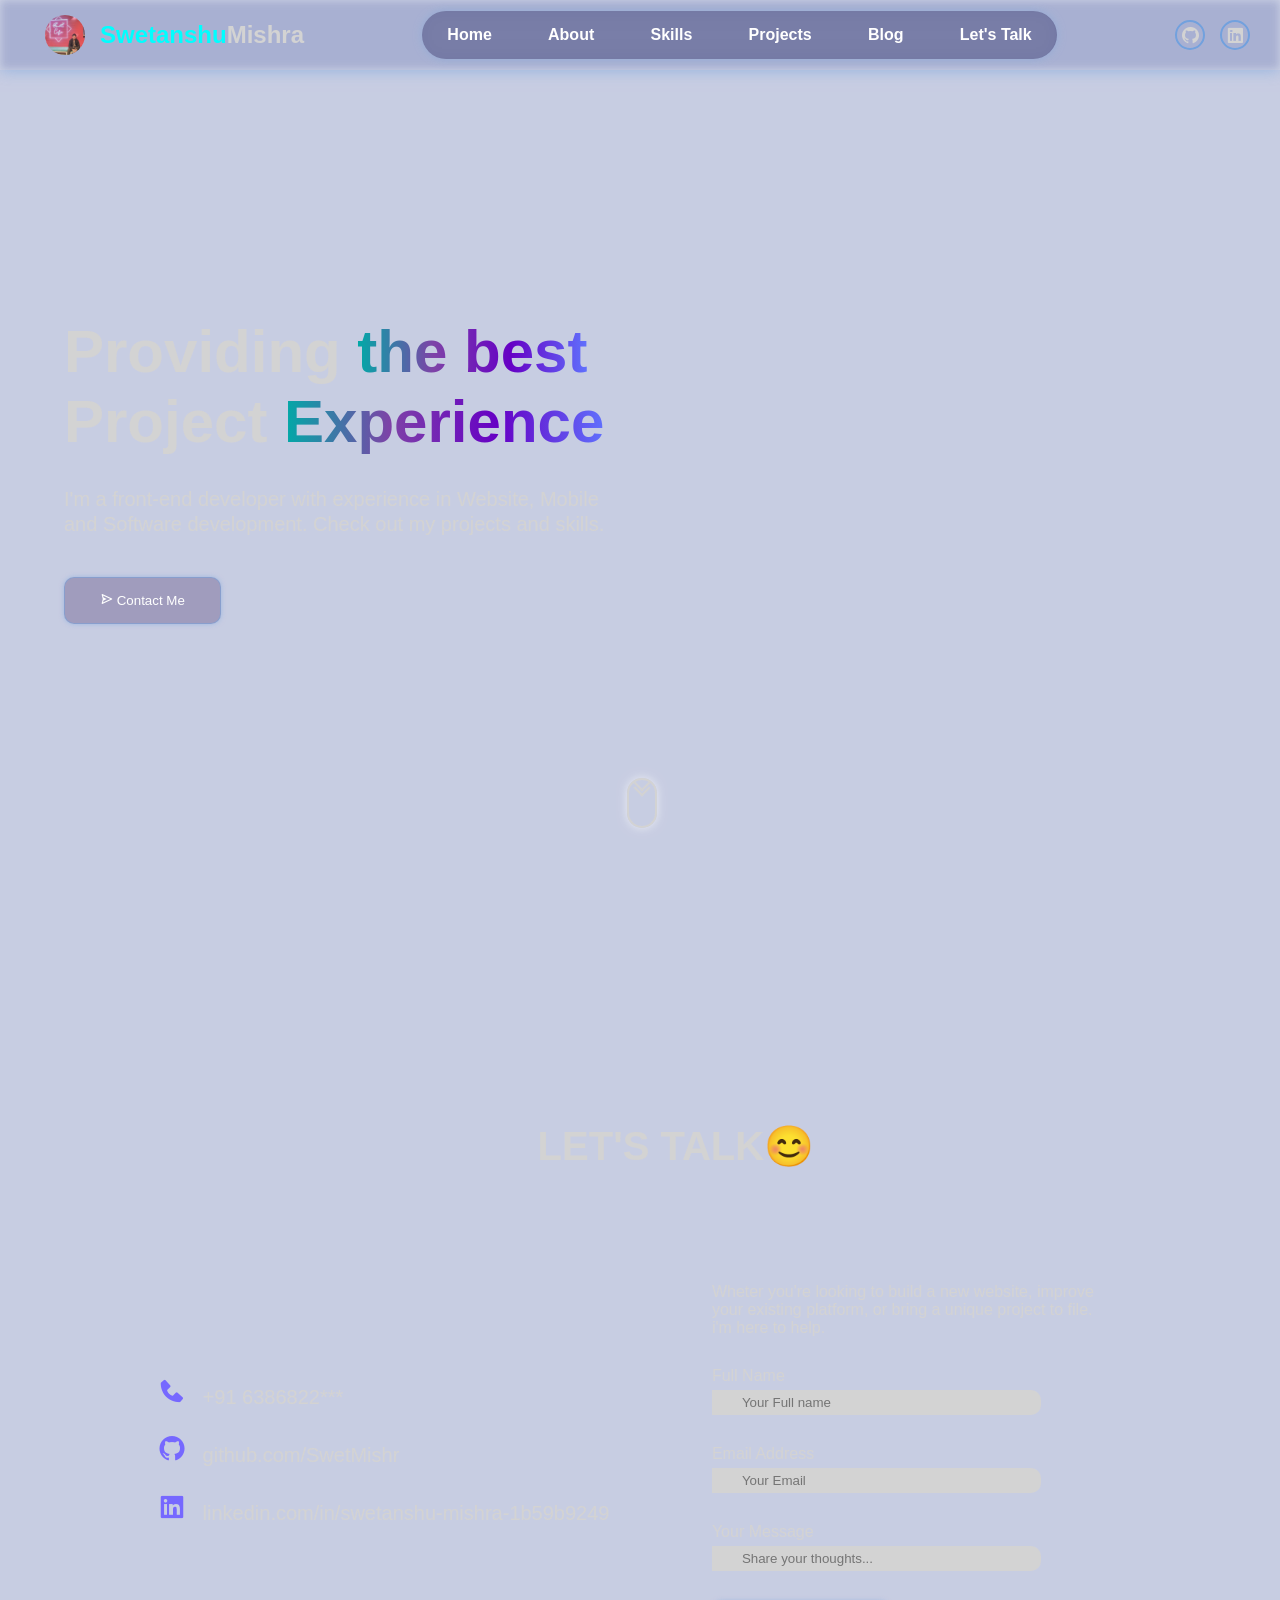
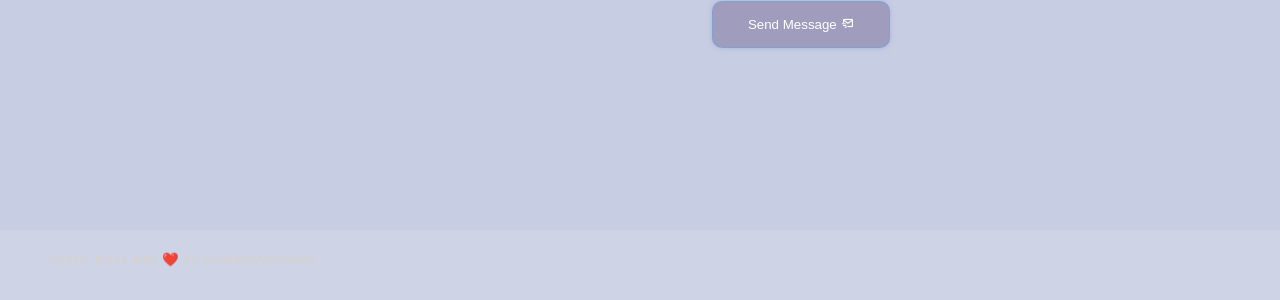
<file: index.html>
<!DOCTYPE html>
<html lang="en">

<head>
    <meta charset="UTF-8">
    <meta name="viewport" content="width=device-width, initial-scale=1.0">
    <title>SwetPortfolio</title>
    <link rel="stylesheet" href="style.css">
    <link href='https://unpkg.com/boxicons@2.1.4/css/boxicons.min.css' rel='stylesheet'>
    <link rel="stylesheet" href="https://unpkg.com/aos@next/dist/aos.css" />
</head>

<body>
    <div class="container">
        <video class="back-vid" autoplay loop muted plays-inline playsinline webkit-playsinline preload="auto"
            src="videos/galaxy.mp4">
            <source src="video.mp4" type="video/mp4">
        </video>




        <header data-aos="fade-down" data-aos-duration="2000">
            <div class="left">
                <img src="images/HERO.png" alt="logo">
                <h2><span style="color: #00FFFF;">Swetanshu</span>Mishra</h2>
            </div>

            <ul>
                <li><a href="index.html">Home</a></li>
                <li><a href="hello-there.html">About</a></li>
                <li><a href="skills.html">Skills</a></li>
                <li><a href="projects.html">Projects</a></li>
                <li><a href="blog.html">Blog</a></li>
                <li><a href="lets-talk.html">Let's Talk</a></li>
            </ul>

            <div class="box-icons">
                <a href="https://github.com/SwetMishr" target="_blank" rel="noopener noreferrer">
                    <p><i class='bx bxl-github'></i></p>
                </a>
                <a href="https://www.linkedin.com/in/swetanshu-mishra-1b59b9249" target="_blank"
                    rel="noopener noreferrer">
                    <p><i class='bx bxl-linkedin-square'></i></p>
                </a>
            </div>

            <div class="menu-icon">
                <i class='bx bx-menu'></i>
            </div>
        </header>
        <div class="sidebar">
            <div class="close-icon">
                <i class='bx bx-x'></i>
            </div>

            <ul>
                <li><a href="index.html">Home</a></li>
                <li><a href="hello-there.html">About</a></li>
                <li><a href="skills.html">Skills</a></li>
                <li><a href="projects.html">Projects</a></li>
                <li><a href="blog.html">Blog</a></li>
                <li><a href="lets-talk.html">Let's Talk</a></li>
            </ul>

            <div class="sidebar">
                <a href="https://github.com/SwetMishr" target="_blank" rel="noopener noreferrer"><i
                        class='bx bxl-github'></i></a>
                <a href="https://www.linkedin.com/in/swetanshu-mishra-1b59b9249" target="_blank"
                    rel="noopener noreferrer"><i class='bx bxl-linkedin-square'></i></a>
            </div>
        </div>

        <div class="blackhole-box" data-aos="fade-down" data-aos-duration="2000">
            <video autoplay loop muted plays-inline src="videos/blackhole.mp4"></video>
        </div>

        <section id="home" class="hero ">
            <div class="hero-info autoBlur" data-aos="fade-right" data-aos-duration="1000">
                <!-- <div class="hero-info-title" >
                    <i class='bx bxl-sketch'></i>
                 Front-end Developer Portfolio
                </div> -->

                <h1 data-aos="fade-right" data-aos-duration="3000">Providing <span class="gradient">the best</span>
                    Project <span class="gradient">Experience</span></h1>

                <p>I'm a front-end developer with experience in Website, Mobile and Software development. Check out my
                    projects and skills.</p>

                <a href='lets-talk.html'><button><i class='bx bx-send'></i> Contact Me</button></a>
            </div>

            <div class="skills-video-box ">
                <video class="skills-video autoBlur" autoplay loop muted plays-inline
                    src="videos/hero-video.mp4"></video>
            </div>

            <div class="scroll-down"></div>
        </section>

        <section id="lets-talk" class="contact-section ">
            <h1 class="section-title autoDisplay">LET'S TALK😊</h1>

            <div class="social-box autoBlur">
                <a href="#"><i class='bx bxs-phone'></i> +91 6386822***</a>
                <a href="https://github.com/SwetMishr" target="_blank" rel="noopener noreferrer"><i
                        class='bx bxl-github'></i> github.com/SwetMishr</a>
                <a href="https://www.linkedin.com/in/swetanshu-mishra-1b59b9249" target="_blank"
                    rel="noopener noreferrer"><i class='bx bxl-linkedin-square'></i>
                    linkedin.com/in/swetanshu-mishra-1b59b9249</a>
            </div>

            <div class="contact-box autoBlur">
                <p>Wheter you're looking to build a new website, improve your existing platform, or bring a unique
                    project to file. i'm here to help.</p>

                <p>Full Name</p>
                <input placeholder="Your Full name" type="full name">

                <p>Email Address</p>
                <input placeholder="Your Email" type="Contact">

                <p>Your Message</p>
                <input class="input-message" type="contact" placeholder="Share your thoughts...">

                <button>Send Message <i class='bx bx-mail-send'></i></button>
            </div>

        </section>

        <section class="footer">
            <h5>©️2026, Made with ❤️ by SwetanshuMishra</h5>

        </section>


    </div>
    <script src="app.js"></script>
    <script src="https://unpkg.com/aos@next/dist/aos.js"></script>
    <script>
        AOS.init();
    </script>
</body>

</html>
</file>
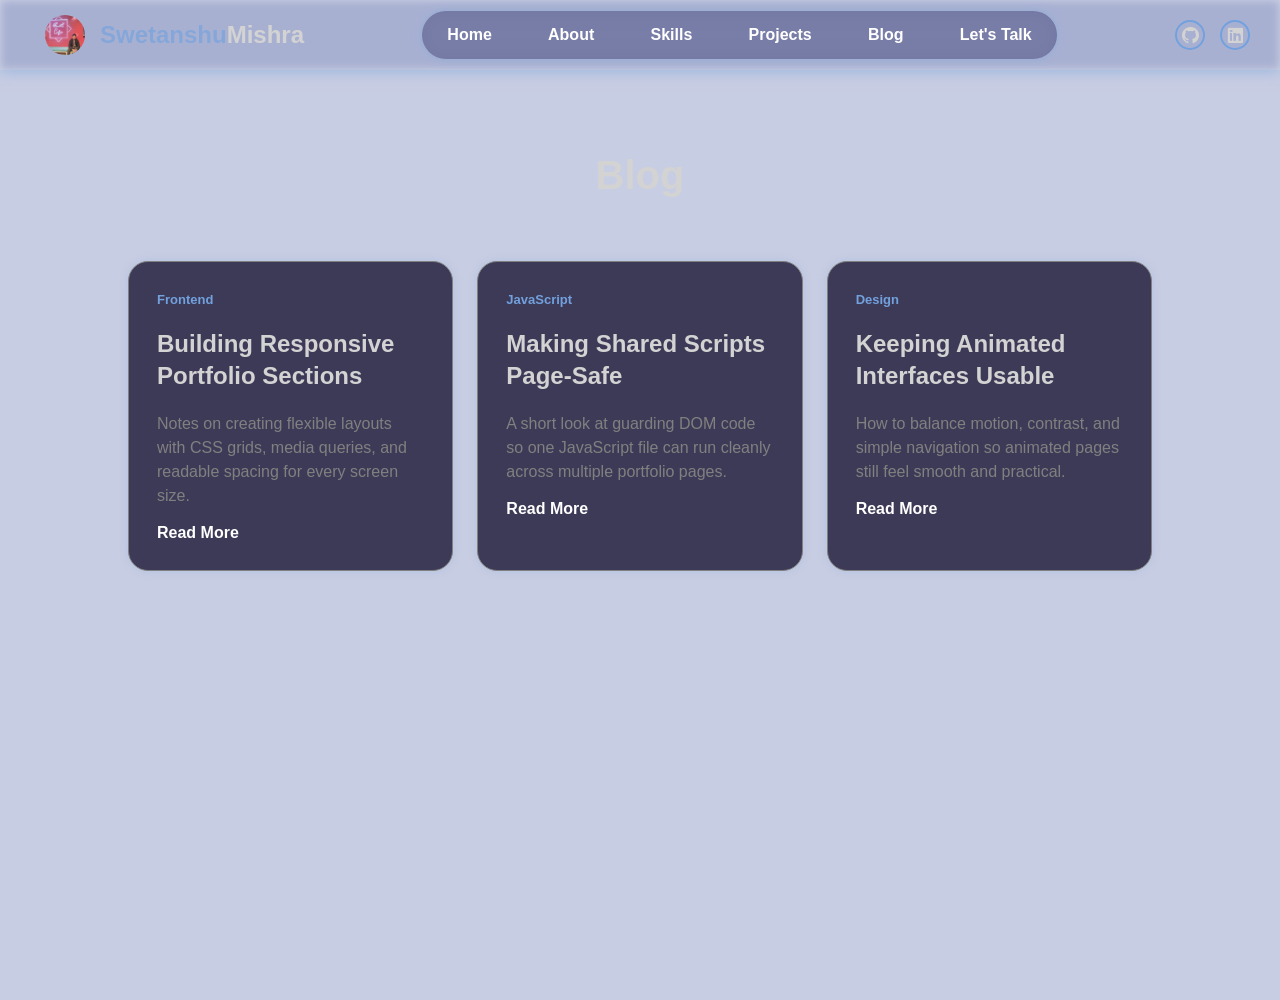
<file: blog.html>
<!DOCTYPE html>
<html lang="en">
<head>
    <meta charset="UTF-8">
    <meta name="viewport" content="width=device-width, initial-scale=1.0">
    <title>Blog | SwetPortfolio</title>
    <link rel="stylesheet" href="style.css">
    <link href='https://unpkg.com/boxicons@2.1.4/css/boxicons.min.css' rel='stylesheet'>
    <link rel="stylesheet" href="https://unpkg.com/aos@next/dist/aos.css" />
</head>
<body>
    <div class="container page-container">
        <video class="back-vid" autoplay loop muted plays-inline src="videos/galaxy.mp4"></video>

        <header data-aos="fade-down" data-aos-duration="2000">
            <div class="left">
                <img src="HERO.png" alt="logo">
                <h2><span style="color: #72a1dea2;">Swetanshu</span>Mishra</h2>
            </div>
            
            <ul>
                <li><a href="index.html">Home</a></li>
                <li><a href="hello-there.html">About</a></li>
                <li><a href="skills.html">Skills</a></li>
                <li><a href="projects.html">Projects</a></li>
                <li><a href="blog.html">Blog</a></li>
                <li><a href="lets-talk.html">Let's Talk</a></li>
            </ul>

            <div class="box-icons">
                <a href="https://github.com/SwetMishr" target="_blank" rel="noopener noreferrer"><p><i class='bx bxl-github'></i></p></a>
                <a href="https://www.linkedin.com/in/swetanshu-mishra-1b59b9249" target="_blank" rel="noopener noreferrer"><p><i class='bx bxl-linkedin-square'></i></p></a>
            </div>

            <div class="menu-icon">
                <i class='bx bx-menu'></i>
            </div>            
        </header>

        <div class="sidebar">
            <div class="close-icon">
                <i class='bx bx-x'></i>
            </div>
            
            <ul>
                <li><a href="index.html">Home</a></li>
                <li><a href="hello-there.html">About</a></li>
                <li><a href="skills.html">Skills</a></li>
                <li><a href="projects.html">Projects</a></li>
                <li><a href="blog.html">Blog</a></li>
                <li><a href="lets-talk.html">Let's Talk</a></li>
            </ul>

            <div class="social-sidebar">
                <a href="https://github.com/SwetMishr" target="_blank" rel="noopener noreferrer"><i class='bx bxl-github'></i></a>
                <a href="https://www.linkedin.com/in/swetanshu-mishra-1b59b9249" target="_blank" rel="noopener noreferrer"><i class='bx bxl-linkedin-square'></i></a>
            </div>
        </div>

        <section class="blog-section page-section">
            <h1 class="section-title autoDisplay">Blog</h1>

            <div class="blog-grid autoDisplay">
                <article class="blog-card">
                    <span>Frontend</span>
                    <h2>Building Responsive Portfolio Sections</h2>
                    <p>Notes on creating flexible layouts with CSS grids, media queries, and readable spacing for every screen size.</p>
                    <a href="#">Read More</a>
                </article>

                <article class="blog-card">
                    <span>JavaScript</span>
                    <h2>Making Shared Scripts Page-Safe</h2>
                    <p>A short look at guarding DOM code so one JavaScript file can run cleanly across multiple portfolio pages.</p>
                    <a href="#">Read More</a>
                </article>

                <article class="blog-card">
                    <span>Design</span>
                    <h2>Keeping Animated Interfaces Usable</h2>
                    <p>How to balance motion, contrast, and simple navigation so animated pages still feel smooth and practical.</p>
                    <a href="#">Read More</a>
                </article>
            </div>
        </section>
    </div>

    <script src="app.js"></script>
    <script src="https://unpkg.com/aos@next/dist/aos.js"></script>
    <script>
      AOS.init();
    </script>
</body>
</html>
</file>
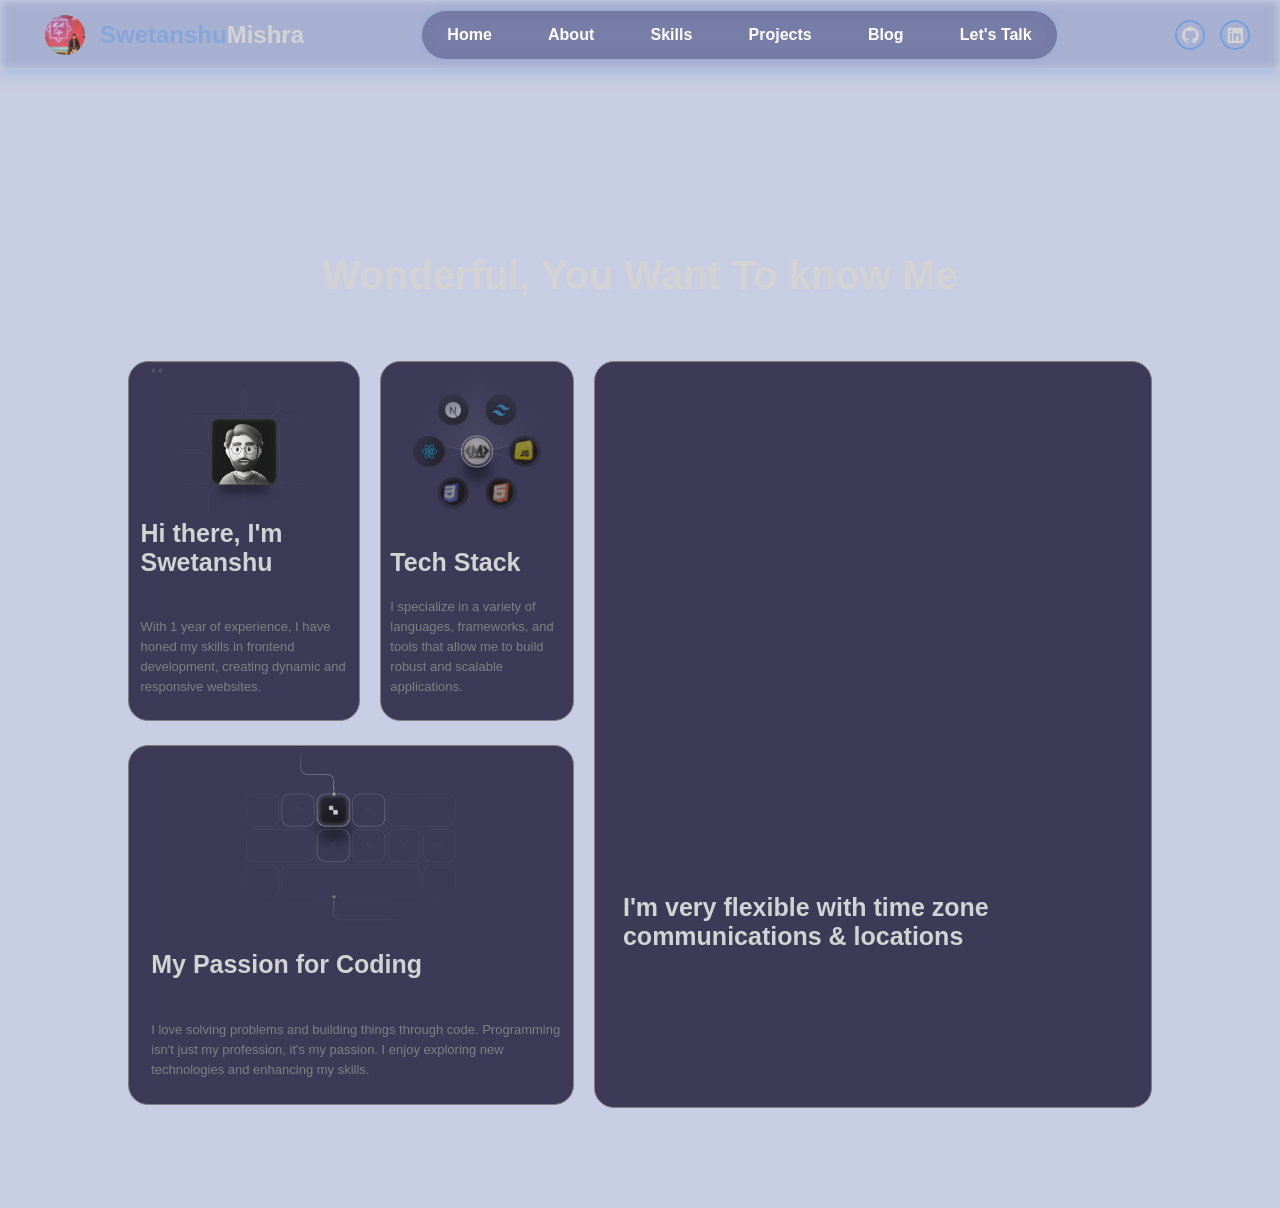
<file: hello-there.html>
<!DOCTYPE html>
<html lang="en">
<head>
    <meta charset="UTF-8">
    <meta name="viewport" content="width=device-width, initial-scale=1.0">
    <title>About | SwetPortfolio</title>
    <link rel="stylesheet" href="style.css">
    <link href='https://unpkg.com/boxicons@2.1.4/css/boxicons.min.css' rel='stylesheet'>
    <link rel="stylesheet" href="https://unpkg.com/aos@next/dist/aos.css" />
</head>
<body>
    <div class="container page-container">
        <video class="back-vid" autoplay loop muted plays-inline src="videos/galaxy.mp4"></video>

        <header data-aos="fade-down" data-aos-duration="2000">
            <div class="left">
                <img src="HERO.png" alt="logo">
                <h2><span style="color: #72a1dea2;">Swetanshu</span>Mishra</h2>
            </div>
            
            <ul>
                <li><a href="index.html">Home</a></li>
                <li><a href="hello-there.html">About</a></li>
                <li><a href="skills.html">Skills</a></li>
                <li><a href="projects.html">Projects</a></li>
                <li><a href="blog.html">Blog</a></li>
                <li><a href="lets-talk.html">Let's Talk</a></li>
            </ul>

            <div class="box-icons">
                <a href="https://github.com/SwetMishr" target="_blank" rel="noopener noreferrer"><p><i class='bx bxl-github'></i></p></a>
                <a href="https://www.linkedin.com/in/swetanshu-mishra-1b59b9249" target="_blank" rel="noopener noreferrer"><p><i class='bx bxl-linkedin-square'></i></p></a>
            </div>

            <div class="menu-icon">
                <i class='bx bx-menu'></i>
            </div>            
        </header>

        <div class="sidebar">
            <div class="close-icon">
                <i class='bx bx-x'></i>
            </div>
            
            <ul>
                <li><a href="index.html">Home</a></li>
                <li><a href="hello-there.html">About</a></li>
                <li><a href="skills.html">Skills</a></li>
                <li><a href="projects.html">Projects</a></li>
                <li><a href="blog.html">Blog</a></li>
                <li><a href="lets-talk.html">Let's Talk</a></li>
            </ul>

            <div class="social-sidebar">
                <a href="https://github.com/SwetMishr" target="_blank" rel="noopener noreferrer"><i class='bx bxl-github'></i></a>
                <a href="https://www.linkedin.com/in/swetanshu-mishra-1b59b9249" target="_blank" rel="noopener noreferrer"><i class='bx bxl-linkedin-square'></i></a>
            </div>
        </div>

        <section id="hello-there" class="info-section page-section">
            <h1 class="section-title autoDisplay">Wonderful, You Want To know Me</h1>
            <div class="info-cards">
                <div class="card">
                    <h1>Hi there, I'm Swetanshu</h1>
                    <p>With 1 year of experience, I have honed my skills in frontend development, creating dynamic and responsive websites.</p>
                    <img src="images/grid1.png" alt="">
                </div>

                <div class="card">
                    <h1>Tech Stack</h1>
                    <p>I specialize in a variety of languages, frameworks, and tools that allow me to build robust and scalable applications.</p>
                    <img src="images/grid2.png" alt="">
                </div>

                <div class="card">
                    <h1>I'm very flexible with time zone communications & locations</h1>
                    
                    <video src="videos/glob.mp4" autoplay loop muted plays-inline></video>
                  <!--  <a href='lets-talk.html'><button><i class='bx bx-send'></i> Contact Me</button></a> -->
                </div>

                <div class="card">
                    <h1>My Passion for Coding</h1>
                    <p>I love solving problems and building things through code. Programming isn't just my profession, it's my passion. I enjoy exploring new technologies and enhancing my skills.</p>
                    <img src="images/grid4.png" alt="">
                </div>
            </div>
        </section>
    </div>
    <script src="app.js"></script>
    <script src="https://unpkg.com/aos@next/dist/aos.js"></script>
    <script>
      AOS.init();
    </script>
</body>
</html>
</file>
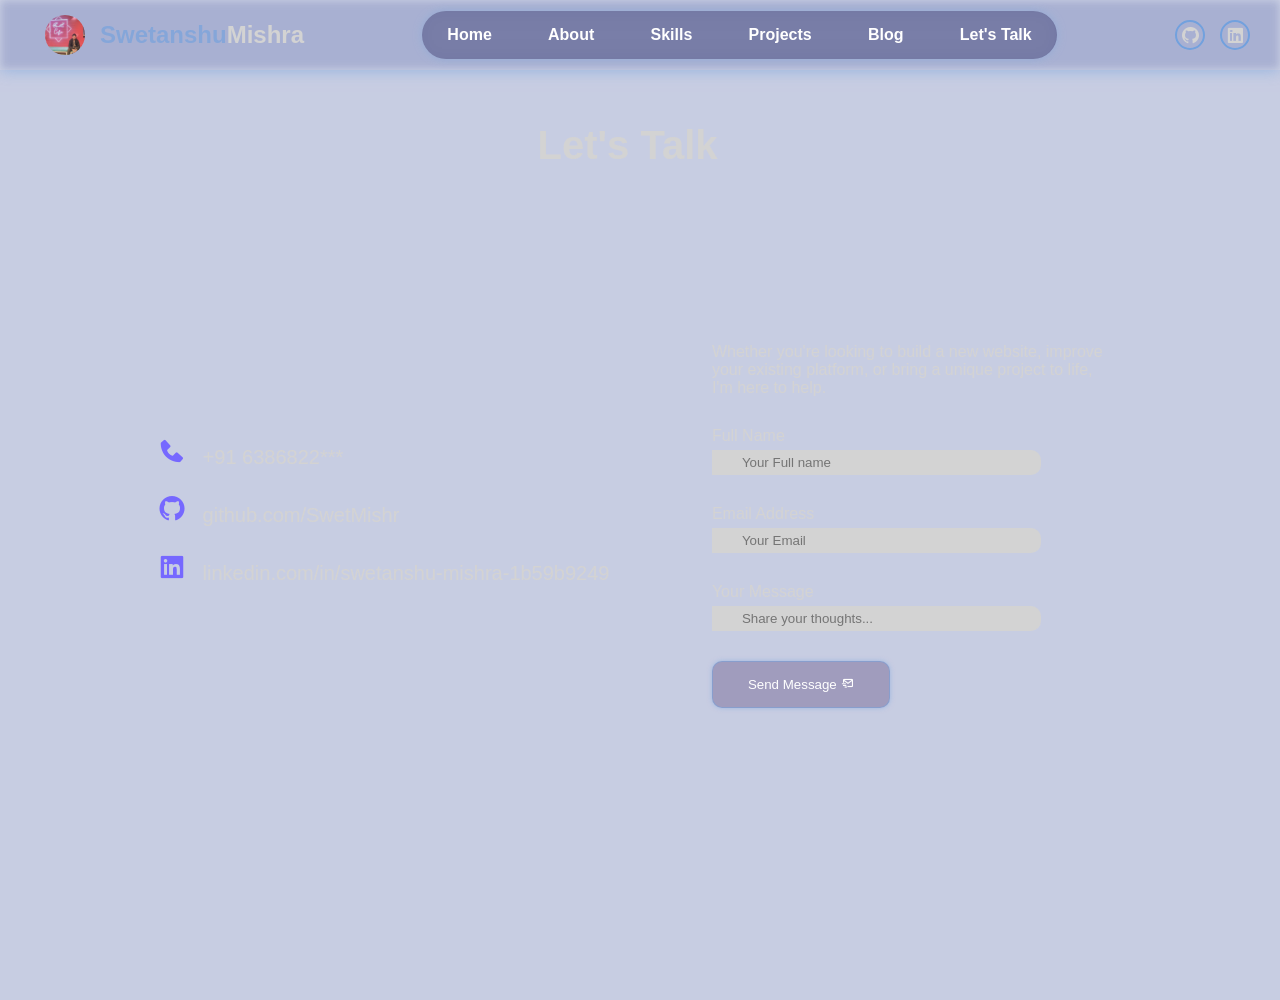
<file: lets-talk.html>
<!DOCTYPE html>
<html lang="en">
<head>
    <meta charset="UTF-8">
    <meta name="viewport" content="width=device-width, initial-scale=1.0">
    <title>Let's Talk | SwetPortfolio</title>
    <link rel="stylesheet" href="style.css">
    <link href='https://unpkg.com/boxicons@2.1.4/css/boxicons.min.css' rel='stylesheet'>
    <link rel="stylesheet" href="https://unpkg.com/aos@next/dist/aos.css" />
</head>
<body>
    <div class="container page-container">
        <video class="back-vid" autoplay loop muted plays-inline src="videos/galaxy.mp4"></video>

        <header data-aos="fade-down" data-aos-duration="2000">
            <div class="left">
                <img src="HERO.png" alt="logo">
                <h2><span style="color: #72a1dea2;">Swetanshu</span>Mishra</h2>
            </div>
            
            <ul>
                <li><a href="index.html">Home</a></li>
                <li><a href="hello-there.html">About</a></li>
                <li><a href="skills.html">Skills</a></li>
                <li><a href="projects.html">Projects</a></li>
                <li><a href="blog.html">Blog</a></li>
                <li><a href="lets-talk.html">Let's Talk</a></li>
            </ul>

            <div class="box-icons">
                <a href="https://github.com/SwetMishr" target="_blank" rel="noopener noreferrer"><p><i class='bx bxl-github'></i></p></a>
                <a href="https://www.linkedin.com/in/swetanshu-mishra-1b59b9249" target="_blank" rel="noopener noreferrer"><p><i class='bx bxl-linkedin-square'></i></p></a>
            </div>

            <div class="menu-icon">
                <i class='bx bx-menu'></i>
            </div>            
        </header>

        <div class="sidebar">
            <div class="close-icon">
                <i class='bx bx-x'></i>
            </div>
            
            <ul>
                <li><a href="index.html">Home</a></li>
                <li><a href="hello-there.html">About</a></li>
                <li><a href="skills.html">Skills</a></li>
                <li><a href="projects.html">Projects</a></li>
                <li><a href="blog.html">Blog</a></li>
                <li><a href="lets-talk.html">Let's Talk</a></li>
            </ul>

            <div class="social-sidebar">
                <a href="https://github.com/SwetMishr" target="_blank" rel="noopener noreferrer"><i class='bx bxl-github'></i></a>
                <a href="https://www.linkedin.com/in/swetanshu-mishra-1b59b9249" target="_blank" rel="noopener noreferrer"><i class='bx bxl-linkedin-square'></i></a>
            </div>
        </div>

        <section id="lets-talk" class="contact-section contact-page-section">
            <h1 class="section-title autoDisplay">Let's Talk</h1>

            <div class="social-box autoBlur">
                <a href="#"><i class='bx bxs-phone'></i> +91 6386822***</a>
                <a href="https://github.com/SwetMishr" target="_blank" rel="noopener noreferrer"><i class='bx bxl-github'></i> github.com/SwetMishr</a>
                <a href="https://www.linkedin.com/in/swetanshu-mishra-1b59b9249" target="_blank" rel="noopener noreferrer"><i class='bx bxl-linkedin-square'></i> linkedin.com/in/swetanshu-mishra-1b59b9249</a> 
            </div>

            <div class="contact-box autoBlur">
                <p>Whether you're looking to build a new website, improve your existing platform, or bring a unique project to life, I'm here to help.</p>
            
                <p>Full Name</p>
                <input placeholder="Your Full name" type="text">

                <p>Email Address</p>
                <input placeholder="Your Email" type="email">

                <p>Your Message</p>
                <input class="input-message" type="text" placeholder="Share your thoughts...">

                <button>Send Message <i class='bx bx-mail-send'></i></button>
            </div>
        </section>
    </div>

    <script src="app.js"></script>
    <script src="https://unpkg.com/aos@next/dist/aos.js"></script>
    <script>
      AOS.init();
    </script>
</body>
</html>
</file>
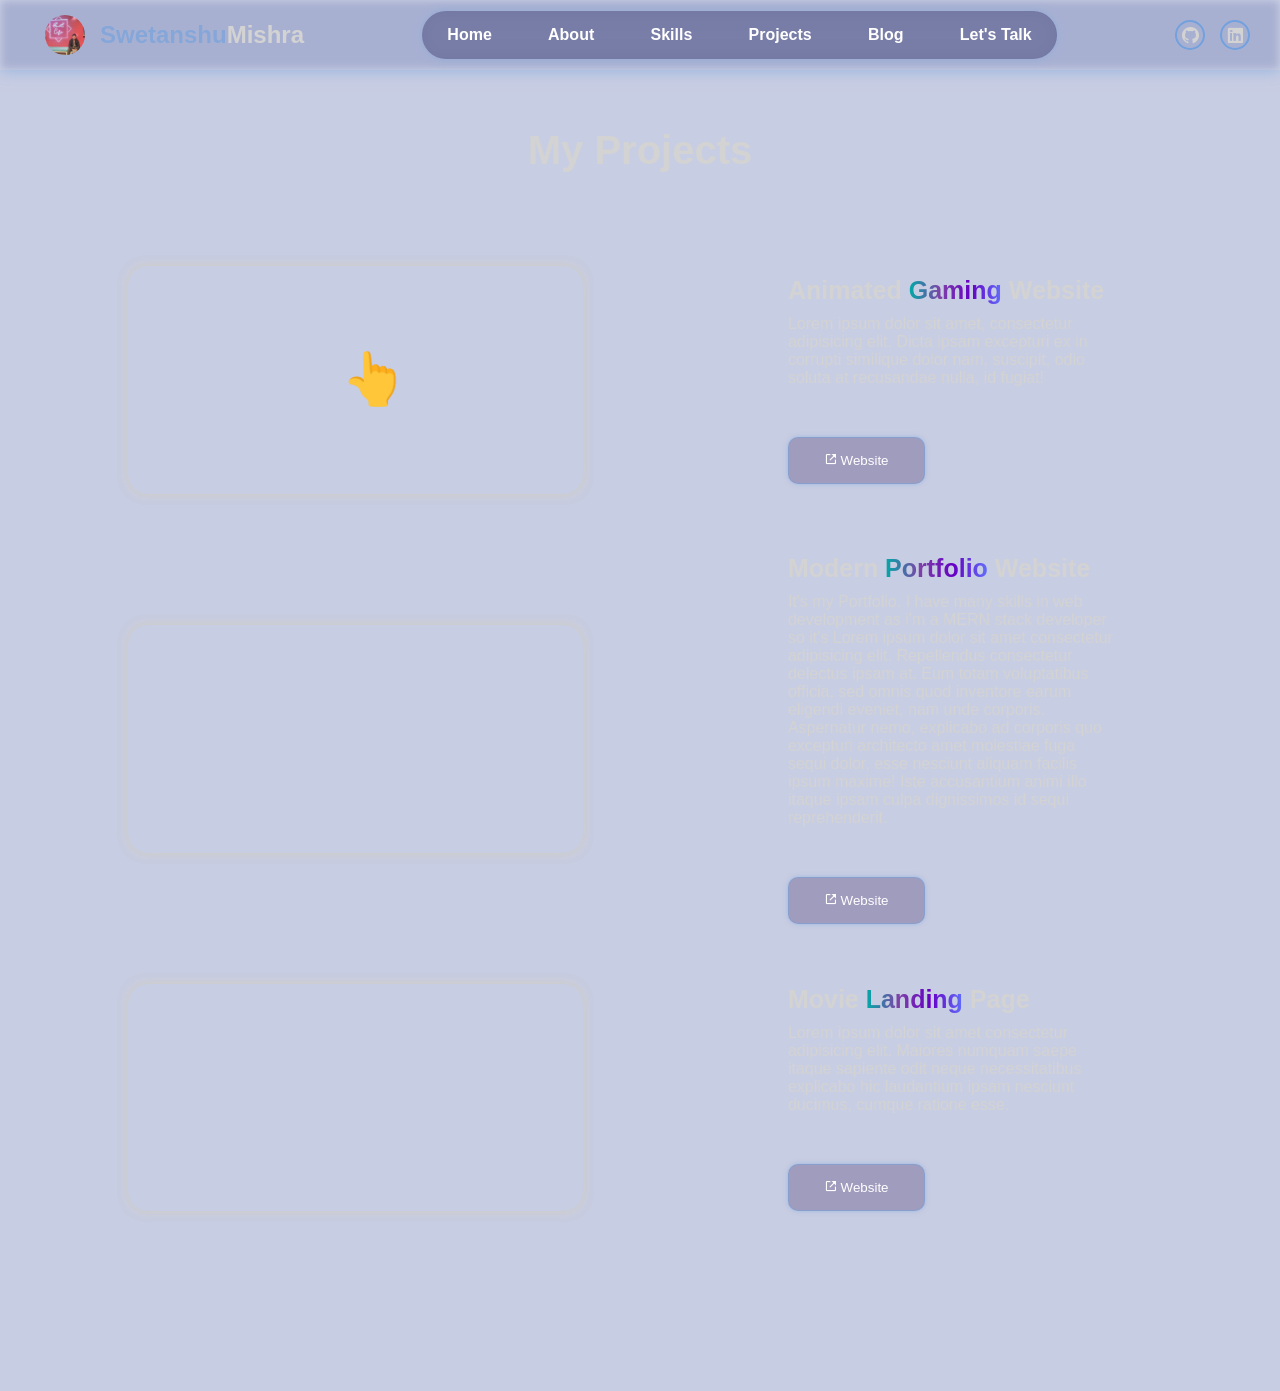
<file: projects.html>
<!DOCTYPE html>
<html lang="en">
<head>
    <meta charset="UTF-8">
    <meta name="viewport" content="width=device-width, initial-scale=1.0">
    <title>Projects | SwetPortfolio</title>
    <link rel="stylesheet" href="style.css">
    <link href='https://unpkg.com/boxicons@2.1.4/css/boxicons.min.css' rel='stylesheet'>
    <link rel="stylesheet" href="https://unpkg.com/aos@next/dist/aos.css" />
</head>
<body>
    <div class="container page-container">
        <video class="back-vid" autoplay loop muted plays-inline src="videos/galaxy.mp4"></video>

        <header data-aos="fade-down" data-aos-duration="2000">
            <div class="left">
                <img src="HERO.png" alt="logo">
                <h2><span style="color: #72a1dea2;">Swetanshu</span>Mishra</h2>
            </div>
            
            <ul>
                <li><a href="index.html">Home</a></li>
                <li><a href="hello-there.html">About</a></li>
                <li><a href="skills.html">Skills</a></li>
                <li><a href="projects.html">Projects</a></li>
                <li><a href="blog.html">Blog</a></li>
                <li><a href="lets-talk.html">Let's Talk</a></li>
            </ul>

            <div class="box-icons">
                <a href="https://github.com/SwetMishr" target="_blank" rel="noopener noreferrer"><p><i class='bx bxl-github'></i></p></a>
                <a href="https://www.linkedin.com/in/swetanshu-mishra-1b59b9249" target="_blank" rel="noopener noreferrer"><p><i class='bx bxl-linkedin-square'></i></p></a>
            </div>

            <div class="menu-icon">
                <i class='bx bx-menu'></i>
            </div>            
        </header>

        <div class="sidebar">
            <div class="close-icon">
                <i class='bx bx-x'></i>
            </div>
            
            <ul>
                <li><a href="index.html">Home</a></li>
                <li><a href="hello-there.html">About</a></li>
                <li><a href="skills.html">Skills</a></li>
                <li><a href="projects.html">Projects</a></li>
                <li><a href="blog.html">Blog</a></li>
                <li><a href="lets-talk.html">Let's Talk</a></li>
            </ul>

            <div class="social-sidebar">
                <a href="https://github.com/SwetMishr" target="_blank" rel="noopener noreferrer"><i class='bx bxl-github'></i></a>
                <a href="https://www.linkedin.com/in/swetanshu-mishra-1b59b9249" target="_blank" rel="noopener noreferrer"><i class='bx bxl-linkedin-square'></i></a>
            </div>
        </div>

        <section id="projects" class="my-project page-section projects-page-section">
            <h1 class="section-title autoDisplay">My Projects</h1>
            <div class="project-card">
                <div class="project-vidbox autoBlur">
                    <video loop id="projectVideo1" src="videos/project1.mp4"></video>
                    <div class="hover-sign"></div>
                </div>
                <div class="project-info fadein-left">
                    <h1>Animated <span class="gradient">Gaming</span> Website</h1>
                    <p>Lorem ipsum dolor sit amet, consectetur adipisicing elit. Dicta ipsam excepturi ex in corrupti similique dolor nam, suscipit, odio soluta at recusandae nulla, id fugiat!</p>
                    <a href="https://taransonkar.github.io/Portfolio/" target="_blank" rel="noopener noreferrer"><button><i class='bx bx-link-external'></i> Website</button></a>
                </div>
            </div>

            <div class="project-card">
                <div class="project-vidbox autoBlur">
                    <video loop id="projectVideo2" src="videos/project2.mp4"></video>
                </div>
                <div class="project-info fadein-left">
                    <h1>Modern <span class="gradient">Portfolio</span> Website</h1>
                    <p>It's my Portfolio. I have many skills in web development as i'm a MERN stack developer so it's Lorem ipsum dolor sit amet consectetur adipisicing elit. Repellendus consectetur delectus ipsam at. Eum totam voluptatibus officia, sed omnis quod inventore earum eligendi eveniet, nam unde corporis. Aspernatur nemo, explicabo ad corporis quo excepturi architecto amet molestiae fuga sequi dolor, esse nesciunt aliquam facilis ipsum maxime! Iste accusantium animi illo itaque ipsam culpa dignissimos id sequi reprehenderit.</p>
                    <a href="https://swetmishr.github.io/Swet_Portfolio" target="_blank" rel="noopener noreferrer"><button><i class='bx bx-link-external'></i> Website</button></a>
                </div>
            </div>

            <div class="project-card">
                <div class="project-vidbox autoBlur">
                    <video loop id="projectVideo3" src="videos/project3.mp4"></video>
                </div>
                
                <div class="project-info fadein-left">
                    <h1>Movie <span class="gradient">Landing</span> Page</h1>
                    <p>Lorem ipsum dolor sit amet consectetur adipisicing elit. Maiores numquam saepe itaque sapiente odit neque necessitatibus explicabo hic laudantium ipsam nesciunt ducimus, cumque ratione esse.</p>
                    <a href="https://taransonkar.github.io/Portfolio/" target="_blank" rel="noopener noreferrer"><button><i class='bx bx-link-external'></i> Website</button></a>
                </div>
            </div>
        </section>
    </div>
    <script src="app.js"></script>
    <script src="https://unpkg.com/aos@next/dist/aos.js"></script>
    <script>
      AOS.init();
    </script>
</body>
</html>
</file>
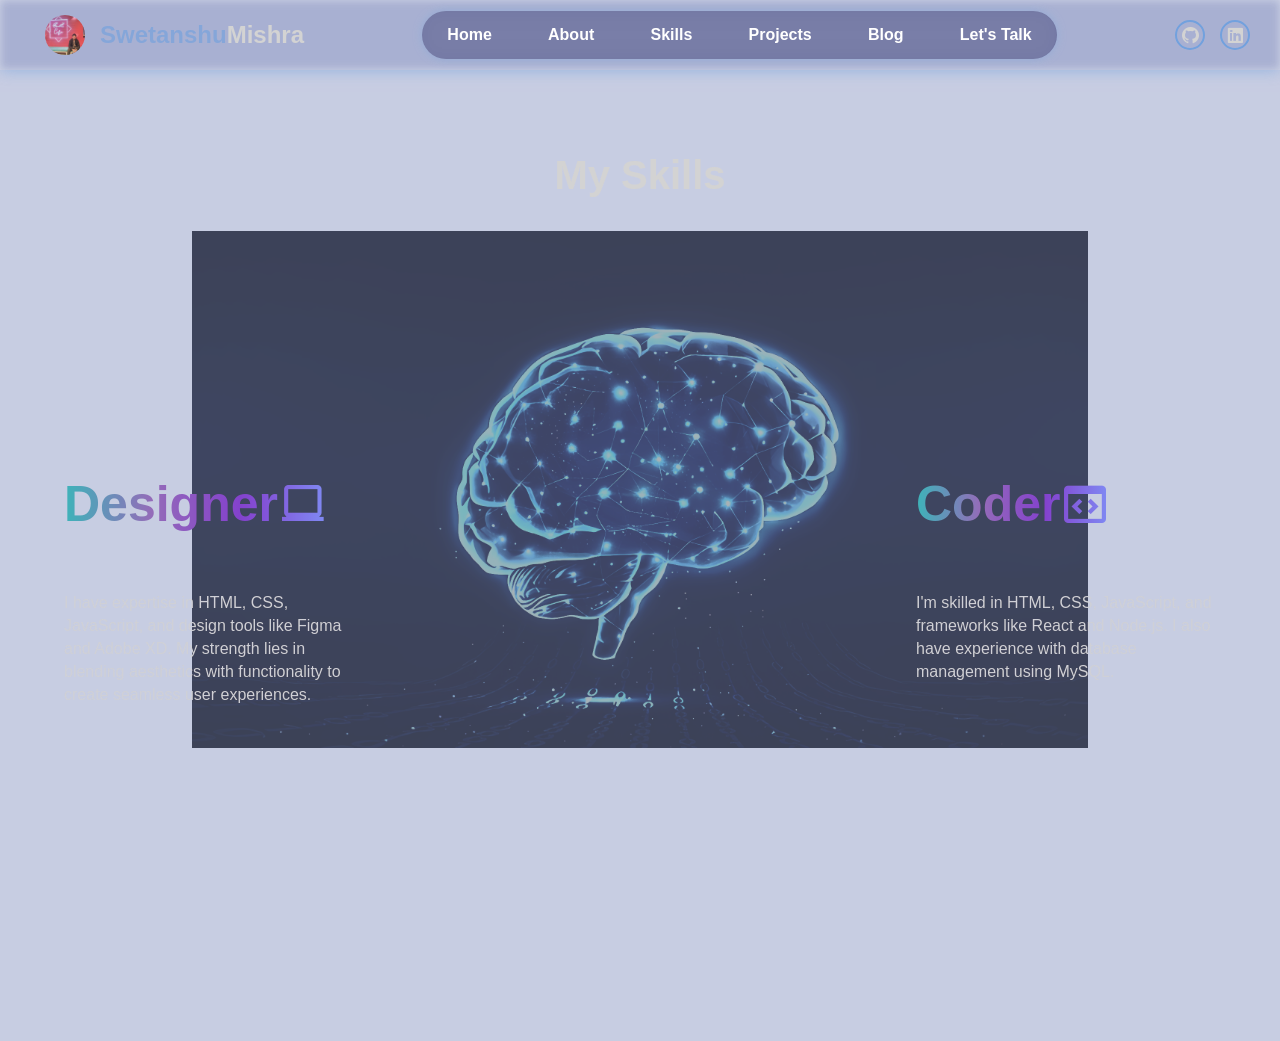
<file: skills.html>
<!DOCTYPE html>
<html lang="en">
<head>
    <meta charset="UTF-8">
    <meta name="viewport" content="width=device-width, initial-scale=1.0">
    <title>Skills | SwetPortfolio</title>
    <link rel="stylesheet" href="style.css">
    <link href='https://unpkg.com/boxicons@2.1.4/css/boxicons.min.css' rel='stylesheet'>
    <link rel="stylesheet" href="https://unpkg.com/aos@next/dist/aos.css" />
    <style>
        .skills-page-section {
            padding-top: 120px;
            min-height: 100vh;
        }
    </style>
</head>
<body>
    <div class="container">
        <video class="back-vid" autoplay loop muted plays-inline src="videos/galaxy.mp4"></video>

        <header data-aos="fade-down" data-aos-duration="2000">
            <div class="left">
                <img src="HERO.png" alt="logo">
                <h2><span style="color: #72a1dea2;">Swetanshu</span>Mishra</h2>
            </div>
            
            <ul>
                <li><a href="index.html">Home</a></li>
                <li><a href="hello-there.html">About</a></li>
                <li><a href="skills.html">Skills</a></li>
                <li><a href="projects.html">Projects</a></li>
                <li><a href="blog.html">Blog</a></li>
                <li><a href="lets-talk.html">Let's Talk</a></li>
            </ul>

            <div class="box-icons">
                <a href="https://github.com/SwetMishr" target="_blank" rel="noopener noreferrer"><p><i class='bx bxl-github'></i></p></a>
                <a href="https://www.linkedin.com/in/swetanshu-mishra-1b59b9249" target="_blank" rel="noopener noreferrer"><p><i class='bx bxl-linkedin-square'></i></p></a>
            </div>

            <div class="menu-icon">
                <i class='bx bx-menu'></i>
            </div>            
        </header>

        <div class="sidebar">
            <div class="close-icon">
                <i class='bx bx-x'></i>
            </div>
            
            <ul>
                <li><a href="index.html">Home</a></li>
                <li><a href="hello-there.html">About</a></li>
                <li><a href="skills.html">Skills</a></li>
                <li><a href="projects.html">Projects</a></li>
                <li><a href="blog.html">Blog</a></li>
                <li><a href="lets-talk.html">Let's Talk</a></li>
            </ul>

            <div class="social-sidebar">
                <a href="https://github.com/SwetMishr" target="_blank" rel="noopener noreferrer"><i class='bx bxl-github'></i></a>
                <a href="https://www.linkedin.com/in/swetanshu-mishra-1b59b9249" target="_blank" rel="noopener noreferrer"><i class='bx bxl-linkedin-square'></i></a>
            </div>
        </div>

        <section id="skills" class="skills-section skills-page-section">
            <h1 class="section-title autoDisplay">
                My Skills
            </h1>

            <div class="skills-box autoDisplay">
                <img class="skills-image" src="images/digital brain (2).png" alt="">

                <div class="Designer">
                    <h1 class="gradient">Designer <i class='bx bx-laptop'></i></h1>
                    <p>I have expertise in HTML, CSS, JavaScript, and design tools like Figma and Adobe XD. My strength lies in blending aesthetics with functionality to create seamless user experiences.</p>    
                </div>
                
                <div class="coder">
                    <h1 class="gradient">Coder <i class='bx bx-code-block'></i></h1>
                    <p>I'm skilled in HTML, CSS, JavaScript, and frameworks like React and Node.js. I also have experience with database management using MySQL.</p>
                </div>

                <div class="slider" reverse="true" style="
                --width: 100px;
                --height: 100px;
                --quantity: 4;
                ">
                    <div class="list">
                        <div class="item" style="--position: 1"><img src="images/10.png" alt=""></div>
                        <div class="item" style="--position: 2"><img src="images/6.png" alt=""></div>
                        <div class="item" style="--position: 3"><img src="images/12.png" alt=""></div>
                        <div class="item" style="--position: 4"><img src="images/7.png" alt=""></div>
                    </div>
                </div>
            </div>
        </section>
    </div>

    <script src="app.js"></script>
    <script src="https://unpkg.com/aos@next/dist/aos.js"></script>
    <script>
      AOS.init();
    </script>
</body>
</html>
</file>
<file: style.css>
body{
    margin: 0;
    padding: 0;
    font-family: Arial, Helvetica, sans-serif;
    color: lightgray;
    overflow-x: hidden;
}

*{
    box-sizing: border-box;
}

html{
    scroll-behavior: smooth;
}

.container{
    position: relative;
    width: 100%;
    min-height: 100vh;
    display: flex;
    flex-direction: column;
    align-items: center;
    gap: 100px;
    background-color: #001f7c38;
}

.page-container{
    padding-bottom: 100px;
}

.page-section,
.skills-page-section{
    padding-top: 120px;
}


.back-vid{
    position: fixed;
    right: 0;
    bottom: 0;
    z-index: -1;
    mix-blend-mode:overlay;
    pointer-events: none;
}


header{
    display: flex;
    position: absolute;
    top: 0;
    right: 0;
    left: 0;
    align-items: center;
    justify-content: space-between;
    padding: 0 30px;
    height: 70px;
    background-color: rgba(255, 255, 255, 0.121);
    backdrop-filter: blur(5px);
    box-shadow: 0 0 15px #72a1dea2;
    z-index: 999;
}

.left{
    display: flex;
    align-items: center;
}

.left img{
    width: 40px;
    height: 40px; /* Added to ensure the image is a perfect square before rounding */
    border-radius: 50%; /* This makes the image perfectly round */
    object-fit: cover; /* Prevents the image from stretching */
    margin: 0 15px;
}


header ul{
    display: flex;
    justify-content: space-between;
    width: min(650px, 52%);
    padding: 15px 15px;
    border-radius: 50px;
    background-color: rgba(0, 0, 69, 0.326);
    backdrop-filter: blur(10px);
    box-shadow: 0 0 10px #72a1de63;
}

header ul li{
    list-style: none;
}

header ul a{
    text-decoration: none;
    color: white;
    font-weight: 700;
    transition: 0.3s;
    margin: 0 10px;
}

header ul a:hover{
    text-shadow: 0 0 15px black;
}
.box-icons{
    display: flex;
    gap: 15px; /* Reduced from 40px to bring the icons closer together */
}
.box-icons a{
    color: lightgray;
    text-decoration: none;
}

.box-icons p{
    display: flex;
    align-items: center;
    justify-content: center;
    font-size: 20px;
    width: 30px;
    height: 30px;
    margin: 0;
    border: 2px solid #72a1de;
    border-radius: 50%;
    cursor: pointer;
    transition: 0.5s;
}

.box-icons p:hover{
    background-color: #72a1de;
    color: black;
    box-shadow: 0 0 15px #72a1de;
}

.blog-section{
    width: 80%;
    min-height: 100vh;
    display: flex;
    flex-direction: column;
    align-items: center;
    gap: 30px;
}

.blog-grid{
    display: grid;
    grid-template-columns: repeat(3, minmax(0, 1fr));
    gap: 24px;
    width: 100%;
}

.blog-card{
    border: 1px solid gray;
    background-color: #080020b7;
    border-radius: 20px;
    padding: 28px;
    min-height: 260px;
    box-shadow: 0 0 8px #72a1de45;
    transition: 0.4s;
}

.blog-card:hover{
    box-shadow: 0 0 15px lightgray;
}

.blog-card span{
    color: #72a1de;
    font-size: 13px;
    font-weight: 700;
}

.blog-card h2{
    color: lightgray;
    font-size: 24px;
    line-height: 32px;
}

.blog-card p{
    color: gray;
    line-height: 24px;
}

.blog-card a{
    color: white;
    text-decoration: none;
    font-weight: 700;
}

.contact-page-section{
    padding-top: 120px;
}

.blackhole-box{
    position: absolute;
    top: 0;
    width: 100%;
    display: flex;
    justify-content: center;
    z-index: -1;
    mix-blend-mode: lighten;
  }
  
.blackhole-box video{
    width: 100%;
    margin-top: -23.5%;
}

.hero{
    position: relative;
    display: flex;
    width: 100%;
    height: 100vh;
    align-items: center;
    justify-content: space-between;
}

.hero-info{
    position: absolute;
    left: 5%;
}

.hero-info .hero-info-title{
    color: #72a1de;
    padding: 8px 5px;
    border-radius: 50px;
    border: 1px solid #72a1de94;
    width: 240px;
    background-color: #2200493d;
    box-shadow: 0 0 5px #72a1de84;
}

.hero-info h1{
    font-size: clamp(36px, 6vw, 60px);
    max-width: 600px;
    font-weight: 700;
    line-height: 70px;
    margin-top: 40px;
    margin-bottom: 30px;
}

.hero-info p{
    max-width: 550px;
    line-height: 25px;
    margin-bottom: 40px;
    font-size: clamp(16px, 2vw, 20px);
}

.hero-info button{
    color: white;
    padding: 15px 35px;
    border-radius: 10px;
    border: 1px solid #72a1de81;
    background-color: #2200493d;
    box-shadow: 0 0 5px #72a1de81;
    cursor: pointer;
    transition: 0.3s;
}

.hero-info button:hover{
    box-shadow: 0 0 15px #72a1de81;
}

/* Gradient Animation */
.gradient{
    background: linear-gradient(to right,#00aaa7, #7e42a7, #6600c5, #6070fd,#2a46ff, #0099ff, #008ead);
    background-size: 200%;
    background-clip: text;
    -webkit-background-clip: text;
    -webkit-text-fill-color: transparent;
    animation: animate-gradient 2.5s linear infinite;
}
@keyframes animate-gradient {
    to{
        background-position: 200%;
    }
}

.skills-video-box{
    position: absolute;
    right: 3%;
}

.skills-video{
    height: 900px;
    mix-blend-mode:lighten;
}


.scroll-down {
    height: 50px;
    width: 30px;
    border: 2px solid lightgray;
    position: absolute;
    left: 49%;
    bottom: 8%;
    border-radius: 50px;
    cursor: pointer;
    box-shadow: 0 0 10px rgba(255, 255, 255, 0.626);
  }
  .scroll-down::before,
  .scroll-down::after {
    content: "";
    position: absolute;
    top: 20%;
    left: 50%;
    height: 10px;
    width: 10px;
    transform: translate(-50%, -100%) rotate(45deg);
    border: 2px solid lightgray;
    border-top: transparent;
    border-left: transparent;
    animation: scroll-down 2s ease-in-out infinite;
  }
  .scroll-down::before {
    top: 30%;
    animation-delay: 0.5s;
    /* animation: scroll-down 1s ease-in-out infinite; */
  }
  
  @keyframes scroll-down {
    0% {
      /* top:20%; */
      opacity: 0;
    }
    30% {
      opacity: 1;
    }
    60% {
      opacity: 1;
    }
    100% {
      top: 90%;
      opacity: 0;
    }
  }




.info-section{
    display: flex;
    align-items: center;
    flex-direction: column;
    width: 80%;
    margin-top: 100px;
}

.section-title{
    font-size: clamp(28px, 5vw, 40px);
    font-weight: 700;
    text-align: center;
}

.info-cards{
    display: grid;
    grid-template-columns: auto auto auto;
    gap: 20px;
    width: 100%;
    height: 100%;
    margin-top: 30px;
}

.card{
    display: flex;
    align-items:flex-start;
    justify-content: center;
    position: relative;
    width: auto;
    height: 40vh;
    overflow: hidden;
    border: 1px solid gray;
    background-color: #080020b7;
    border-radius: 20px;
    transition: 0.5s;
}

.card h1{
    position: absolute;
    margin: 0;
    bottom: 40%;
    left: 5%;
    font-size: 25px;
    z-index: 1;
    color: lightgray;
}

.card p{
    position: absolute;
    bottom: 3%;
    left: 5%;
    z-index: 1;
    max-width: 300px;
    color: gray;
    font-size: 13px;
    line-height: 20px;
}

.card img{
    width: 80%;
    height: 50%;
    object-fit: cover;
}

.card video{
    margin-top: 10%;
    width: 70%;
    height: 50%;
    object-fit: cover;
    mix-blend-mode: lighten;
}

.card button{
    position: absolute;
    bottom: 5%;
    left: 5%;
    padding: 10px 25px;
    border: 1px solid gray;
    background-color: #0f1217;
    color: gray;
    border-radius: 20px;
    box-shadow: 0 0 5px lightgray;
    cursor: pointer;
    transition: 0.3s;
}

.card button:hover{
    box-shadow: 0 0 15px lightgray;
    opacity: 0.7;
}

.card a:has(button){
    position: absolute;
    bottom: 5%;
    left: 5%;
    z-index: 2;
}

.card a:has(button) button{
    position: static;
}

.card:hover{
    box-shadow: 0 0 15px rgb(211, 211, 211);
}

.card:nth-child(3){
    grid-row: span 2;
    height: 83vh;
}

.card:nth-child(3) p{
    bottom: 16%;
}

.card:nth-child(3) h1{
    bottom: 21%;
}

.card:nth-child(4){
    grid-column: span 2;
}

.card:nth-child(4) p{
    max-width: 650px;
}

.card:nth-child(4) h1{
    bottom: 35%;
}



.my-project{
    display: flex;
    flex-direction: column;
    gap: 10%;
    align-items: center;
    position: relative;
    width: 80%;
    min-height: 100vh;
    height: auto;
    margin-top: 200px;
    margin-bottom: 700px;
}

.project-card {
    display: flex;
    width: 100%;
    height: 40%;
    align-items: center;
    gap: 10%;
    justify-content: center;
}

.project-vidbox{
    display: flex;
    align-items: center;
    justify-content: center;
    width: 50%;
    mix-blend-mode:exclusion;
    position: relative;
    cursor: pointer;
    transition: 0.5s;
    min-width: 400px;

}

.project-vidbox video{
    object-fit: cover;
    width: 100%;
    box-shadow: 0 0 10px lightgray;
    border-radius: 20px;
    transition: 0.5s;
}

.project-card video:hover{
    box-shadow: 0 0 25px rgb(255, 255, 255);
}

.project-info{
    display: flex;
    flex-direction: column;
    align-items: start;
    justify-content: center;
    width: 50%;
    padding-left: 10%;
}

.project-info h1{
    width: 90%;
    font-size: 25px;
    font-weight: bold;
    text-wrap: nowrap;
    margin-top: 0;
    margin-bottom: 10px;
    max-width: 450px;
}

.project-info p{
    width: 90%;
    max-width: 400px;
    min-width: 300px;
    margin-bottom: 50px;
    margin-top: 0;
}

.project-info button{
    color: white;
    padding: 15px 35px;
    border-radius: 10px;
    border: 1px solid #72a1de81;
    background-color: #2200493d;
    box-shadow: 0 0 5px #72a1de81;
    cursor: pointer;
    transition: 0.3s;
}

.project-info button:hover{
    opacity: 0.8;
    box-shadow: 0 0 15px #72a1de81;
}

.project-vidbox .hover-sign{
    position: absolute;
    display: flex;
    align-items: center;
    justify-content: center;
    width: 30%;
    height: 100px;
}

.hover-sign::before,
.hover-sign::after {
    content: "👆";
    text-align: center;
    position: absolute;
    font-size: 50px;
    top: 20%;
    left: 40%;
    border-radius: 40px;
    animation: hover-animation 4s ease-in-out infinite;

}

.hover-sign.active{
    display: none;
}

@keyframes hover-animation {
  0% {
    /* top:20%; */
    box-shadow: 0 0 5px rgb(255, 255, 255);
    transform: translate(100%, 50%) rotate(30deg);
  }

  100% {
    box-shadow: 0 0 5px rgb(255, 255, 255);
    transform: translateX(80%, 80%) rotate(20deg);
  }
}




/* Skills section */
.skills-section{
    display: flex;
    flex-direction: column;
    align-items: center;
    position: relative;
    width: 100%;
}

.skills-box{
    width: 100%;
    height: 90vh;
    position: relative;
    display: flex;
    align-items: start;
    justify-content: center;
    mix-blend-mode:lighten;
    opacity: 0.7;
}

.skills-image{
    width: 70%;
    mix-blend-mode:difference;
}

.Designer{
    position: absolute;
    display: flex;
    flex-direction: column;
    align-items: start;
    top: 25%;
    left: 5%;
    max-width: 300px;
}

.Designer h1{
    font-size: 50px;
    display: flex;
    align-items: center;
}

.Designer p{
    line-height: 23px;
}


.coder{
    position: absolute;
    display: flex;
    flex-direction: column;
    align-items: start;
    top: 25%;
    right: 5%;
    max-width: 300px;
}

.coder h1{
    font-size: 50px;
    display: flex;
    align-items: center;
}

.coder p{
    line-height: 23px;
}



.coder-text{

    font-size: 50px;
}

/* SLIDER  */

.slider{
    position: absolute;
    bottom: 5%;
    right: 20%;
    width: 60%;
    height: var(--height);
    overflow: hidden;
    mask-image: linear-gradient(
        to right,
        transparent,
        #000 10% 90%,
        transparent
    );
    mix-blend-mode:difference;
    opacity: 0.7;
}
.slider .list{
    display: flex;
    width: 100%;
    min-width: calc(var(--width) * var(--quantity));
    position: relative;
}
.slider .list .item{
    width: var(--width);
    height: var(--height);
    position: absolute;
    left: 100%;
    animation: autoRun 10s linear infinite;
    transition: filter 0.5s;
    animation-delay: calc( (10s / var(--quantity)) * (var(--position) - 1) - 10s)!important;
}
.slider .list .item img{
    width: 100%;
}
@keyframes autoRun{
    from{
        left: 100%;
    }to{
        left: calc(var(--width) * -1);
    }
}
.slider:hover .item{
    animation-play-state: paused!important;
    filter: grayscale(1);
}
.slider .item:hover{
    filter: grayscale(0);
}


  /* CONTACT SECTION */
.contact-section{
    width: 80%;
    min-height: 100vh;
    height: auto;
    display: flex;
    justify-content: center;
    gap: 10%;
    align-items: center;
    position: relative;
}

.contact-section h1{
    position: absolute;
    top: 10%;
    left: 40%;
}

.social-box {
    display: flex;
    flex-direction: column;
    gap: 25px;
}

.social-box a{
    color: lightgray;
    text-decoration: none;
    font-size: 20px;
    overflow-wrap: anywhere;
}

.social-box i{
    color: #7668ff;
    font-size: 30px;
    margin-right: 10px;
}

.social-icons a i{
    color: white;
    margin-top: 40px;
}

.contact-box p{
    max-width: 400px;
    margin-top: 30px;
    margin-bottom: 5px;
} 

.contact-box input{
    padding: 7.5px 30px;
    background-color: lightgray;
    width: 80%;
    height: 25px;
    border: none;
    outline : none;
    border-top-right-radius: 10px;
    border-bottom-right-radius: 10px;
}

.contact-box button{
    margin-top: 30px;
    color: white;
    padding: 15px 35px;
    border-radius: 10px;
    border: 1px solid #72a1de81;
    background-color: #2200493d;
    box-shadow: 0 0 5px #72a1de81;
    cursor: pointer;
    transition: 0.3s;
}

.contact-box button:hover{
    opacity: 0.8;
    box-shadow: 0 0 15px #72a1de81;
}

.footer{
    display: flex;
    justify-content: space-between;
    position: absolute;
    bottom: 0;
    right: 0;
    left: 0;
    height: 70px;
    background-color: rgba(255, 255, 255, 0.121);
    z-index: 999;
    padding: 0 3rem;
    box-sizing: border-box;
}


/* BLUR EFFECT ANIMAION */

.autoBlur{
    animation: autoBlurAnimation linear both;
    animation-timeline: view();

}
@keyframes autoBlurAnimation{
    0%{
        filter: blur(40px);
    }
    35%,65%{
        filter: blur(0);
        opacity: 1;
    }
    100%{
        filter: blur(40px);
        opacity: 0;
    }
}


/* AUTO DISPLAY ANIMAION */
.autoDisplay{
    animation: autoDisplayAnimation both;
    animation-timeline: view();

}

@keyframes autoDisplayAnimation{
    from{
        filter: blur(10px);
        transform: translateY(-200px) scale(0);
    } 50%{
        opacity: 1;
        filter: blur(0px);
        transform: translateX(0) scale(1);
    }
}


/* FADEIN_LEFT */

.fadein-left{
    animation: fadeInLeftAnimation both;
    animation-timeline: view();
}

@keyframes fadeInLeftAnimation{
    0%{
        opacity: 0;
        transform: translateX(-500px) scale(0.2);
        filter: blur(10px);
    } 35%,65%{
        opacity: 1;
        transform: translateX(0) scale(1);
        filter: blur(0px);
    }100%{
        filter: blur(10px);
    }
}

/* Sidebar */

.menu-icon{
    font-size: 35px;
    cursor: pointer;
    display: none;
}


.sidebar{
    position: fixed;
    right: 0;
    top: 0;
    bottom: 70%;
    width: 0%;
    background-color: #000000b8;
    z-index: 999;
    box-shadow: 0 0 25px rgba(255, 255, 255, 0.479);
    backdrop-filter: blur(10px);
    opacity: 0;
    border-bottom-left-radius: 100%;
    
}

.close-icon{
    font-size: 50px;
    color: lightgray;
    padding-left: 10px;
    cursor: pointer;
}

.sidebar ul{
    padding-left: 20px;
}

.sidebar ul li{
    list-style: none;
    margin-bottom: 30px;
}

.sidebar ul li a{
    text-decoration: none;
    color: lightgray;
    font-size: 30px;
    font-weight: 900;
    text-shadow:0 0 15px #4c4c4c;
}

.social-sidebar{
    padding-left: 20px;
    margin-top: 60px;
    text-wrap: nowrap;
}

.social-sidebar a{
    color: lightgray;
    font-size: 35px;
    padding: 5px 5px;
    cursor: pointer;
    transition: 0.5s;
}

/* Sidebar Open ANimation */
.sidebar.open-sidebar{
    animation: openSideBarAnimation 1.5s forwards;
}

@keyframes openSideBarAnimation {
    to{
        width: 80%;
        opacity: 1;
        bottom: 0;
        border-radius: 0;
    }
}

/* Sidebar close ANimation */

.sidebar.close-sidebar{
    animation: closeSideBarAnimation 1.5s forwards;
}

@keyframes closeSideBarAnimation {
    from{
        width: 80%;
        opacity: 1;
        bottom: 0;
        border-radius: 0;
    }
    to{
        width: 0;
        opacity: 0;
        bottom: 70%;
        border-bottom-left-radius: 50%;
    }
}






@media (max-aspect-ratio: 16/9){
    .back-vid{
        width: auto;
        height: 100%;
    }
}

@media (min-aspect-ratio: 16/9){
    .back-vid{
        width: 100%;
        height: auto;
    }
}


@media screen and (max-width: 1200px){
    header{
        padding: 0 20px;
    }

    header ul{
        width: min(620px, 56%);
    }

    .blackhole-box video{
        margin-top: -20%;
    }

    .hero-info h1{
        font-size: 40px;
        max-width: 400px;
        line-height: 40px;
    }

    .hero-info P{
        max-width: 300px;
    }

    .skills-video-box{
        right: 0%;
    }

    .skills-video-box video{
        height: 500px;
    }

    .info-cards{
        grid-template-columns: repeat(2, minmax(0, 1fr));
    }

    .card:nth-child(3){
        grid-column: span 1;
        height: 70vh;
    }

    .info-cards .card h1{
        font-size: 20px;
    }

    .info-cards .card:nth-child(3) h1{
        bottom: 25%;
    }

    .card video{
        height: 60%;

        margin-top: 5%;
    }

    .my-project{
        margin-top: 140px;
        margin-bottom: 250px;
    }

    .contact-section .section-title {
        left: 30%;
    }

    .blog-grid{
        grid-template-columns: repeat(2, minmax(0, 1fr));
    }
}

@media screen and (max-width: 700px){
    header {
        position: fixed;
        height: 50px;
        padding: 0 14px;
    }

    header ul{
        display: none;
    }

    header .box-icons{
        display: none;
    }

    .menu-icon{
        display: inline;
    }

    .blackhole-box video {
        width: 100%;
        margin-top: -15%;
    }

    .autoBlur{
        animation: none;
    }
    
    .hero{
        flex-direction: column;
        min-height: 100vh;
        height: auto;
        padding: 100px 24px 80px;
        box-sizing: border-box;
    }
    .hero-info{
        position: relative;
        left: auto;
        bottom: auto;
        width: 100%;
    }

    .scroll-down{
        bottom: 5%;
    }

    .hero .skills-video-box{
        height: 200px;
        top: 5%;
    }



    .info-section{
        width: 90%;
        margin-top: 60px;
    }

    .info-cards{
        grid-template-columns: 1fr;
    }

    .card:nth-child(3){
        grid-column: span 1;
        height: 28rem;
    }

    .card video{
        width: 100%;
    }
    
    .container{
        min-height: 100vh;
    }

    .project-vidbox video{
        width: 100%;
        margin-left: 0;
    }

    .project-info{
        overflow: hidden;
        padding-left: 0;
        margin-left: 0;
    }

    .project-info h1{
        font-size: 20px;
        max-width: 200px;
        text-wrap: wrap;
    }

    .project-info p{
        font-size: 10px;
        text-wrap: wrap;
        max-width: 200px;
        min-width: 0;
    }

    .project-info button{
        padding: 5px 10px;
    }

    .my-project{
        width: 90%;
        margin-top: 80px;
        margin-bottom: 160px;
        gap: 70px;
    }

    .project-card{
        flex-direction: column;
        margin-left: 0;
        gap: 30px;
        height: auto;
    }
    
    .project-vidbox{
        width: 100%;
        min-width: 0;
    }

    .project-info{
        width: 100%;
    }

    .project-info h1{
        text-wrap: wrap;
        max-width: none;
    }

    .project-info p{
        max-width: 300px;
    }

    .skills-section{
        padding-inline: 24px;
        box-sizing: border-box;
    }

    .skills-box{
        height: auto;
        min-height: 760px;
        width: 100%;
    }

    .skills-image{
        width: 100%;
        max-width: 520px;
        margin-top: 80px;
    }

    .Designer{
        top: 12%;
        left: 0;
        max-width: min(320px, 90vw);
    }

    .Designer h1{
        margin-bottom: 0;
        margin-top: 40px;
        font-size: 40px;
    }

    .coder{
        top: 48%;
        left: 0;
        max-width: min(320px, 90vw);
    }

    .coder h1{
        margin-bottom: 0;
        font-size: 40px;
    }

    .slider .list .item img{
        width: 70%;
    }

    .contact-section{
        flex-direction: column;
        margin-top: 100px;
        margin-bottom: 50px;
        gap: 40px;
    }

    .blog-section{
        width: 90%;
    }

    .blog-grid{
        grid-template-columns: 1fr;
    }

    .contact-section h1{
        position: static;
    }

    .contact-box,
    .social-box{
        width: 100%;
        max-width: 420px;
    }

    .contact-box input{
        width: 100%;
        box-sizing: border-box;
    }

    .footer{
        font-size: 10px;
    }

    .social-box{
        margin-left: 0;
    }
}


@media screen and (max-width: 480px) {

    .hero .skills-video-box {
        display: none;
        
    }

    .blackhole-box {
        overflow: hidden;
    }

    .blackhole-box video {
        width: 140%;
        margin-top: -27%;

    }

    .left {
        transform: scale(0.9);
        transform-origin: left center;
        margin-left: 0;
    }

    .left h2 {
        font-size: 20px;
    }

    .hero-info{
        bottom: auto;
    }

    .hero-info h1{
        font-size: 35px;
        line-height: 42px;
    }

    .scroll-down{
        bottom: 15%;
        left: 60%;
    }

    .section-title {
        font-size: 25px;
    }

    .info-cards{
        display: flex;
        flex-direction: column;
    }

    .card {
        min-height: 22rem;
        height: auto;
    }

    .card h1{
        bottom: 30%;
        font-size: 18px;
        max-width: 90%;
    }

    .card p{
        max-width: 90%;
    }

    .project-card {
        height: auto;
    }

    .project-info p{
        margin-bottom: 15px;
    }

    .project-info{
        margin-left: 0;
    }

    .skills-box{
        height: auto;
        min-height: 850px;
        margin-right: 0;
    }

    .slider{
        bottom: 0%;
        right: 0;
        width: 100%;
    }

    .contact-section{
        min-height: 100vh;
        height: auto;
    }

    .contact-section .section-title {
        top: auto;
        left: auto;
    }

    .footer{
        padding: 15px;
    }

    .footer h1{
        max-width: 150px;
    }

    .footer .box-icons{
        gap: 10px;
    }


}

/* Responsive hardening for tablets, small laptops, and narrow landscape screens */
@media screen and (max-width: 1100px){
    header{
        position: fixed;
        height: 58px;
        padding: 0 18px;
    }

    header ul,
    header .box-icons{
        display: none;
    }

    .menu-icon{
        display: inline;
    }

    .page-section,
    .skills-page-section,
    .contact-page-section{
        padding-top: 95px;
    }

    .hero{
        min-height: 100svh;
        height: auto;
        padding: 95px 6vw 80px;
        align-items: flex-start;
    }

    .hero-info{
        position: relative;
        left: auto;
        width: min(620px, 100%);
        z-index: 2;
    }

    .hero-info h1{
        line-height: 1.1;
    }

    .skills-video-box{
        right: -8%;
        opacity: 0.45;
    }

    .skills-video{
        height: min(560px, 75vh);
    }

    .info-section,
    .my-project,
    .blog-section,
    .contact-section{
        width: min(92%, 980px);
    }

    .info-cards{
        grid-template-columns: repeat(2, minmax(260px, 1fr));
    }

    .card,
    .card:nth-child(3),
    .card:nth-child(4){
        grid-column: auto;
        grid-row: auto;
        min-height: 360px;
        height: auto;
    }

    .card h1,
    .card:nth-child(3) h1,
    .card:nth-child(4) h1{
        bottom: 34%;
    }

    .card p,
    .card:nth-child(3) p,
    .card:nth-child(4) p{
        bottom: 7%;
        max-width: 88%;
    }

    .card:has(a button) p{
        bottom: 22%;
    }

    .my-project{
        margin-top: 90px;
        margin-bottom: 140px;
        gap: 70px;
    }

    .project-card{
        min-height: 0;
        height: auto;
        gap: 40px;
    }

    .project-vidbox{
        min-width: 0;
    }

    .project-info{
        padding-left: 0;
    }

    .project-info h1{
        text-wrap: wrap;
        line-height: 1.2;
    }

    .project-info p{
        min-width: 0;
    }

    .skills-box{
        width: min(92vw, 980px);
    }

    .Designer,
    .coder{
        max-width: 260px;
    }

    .Designer h1,
    .coder h1{
        font-size: 40px;
    }

    .contact-section{
        gap: 6%;
    }

    .footer{
        position: relative;
        width: 100%;
        margin-top: auto;
    }
}

@media screen and (max-width: 820px), screen and (max-height: 520px){
    .container{
        gap: 60px;
    }

    .blackhole-box{
        overflow: hidden;
    }

    .blackhole-box video{
        width: 150%;
        margin-top: -28%;
    }

    .hero{
        justify-content: center;
    }

    .hero-info-title{
        max-width: 100%;
    
    }

    .skills-video-box{
        display: none;
    }

    .scroll-down{
        display: none;
    }

    .info-cards,
    .blog-grid{
        grid-template-columns: 1fr;
    }

    .card,
    .card:nth-child(3),
    .card:nth-child(4){
        min-height: 380px;
    }

    .card:has(a button){
        min-height: 440px;
    }

    .card:has(a button) h1{
        bottom: 34%;
    }

    .card:has(a button) p{
        bottom: 20%;
    }

    .project-card{
        flex-direction: column;
        align-items: stretch;
    }

    .project-vidbox,
    .project-info{
        width: 100%;
    }

    .project-info p{
        max-width: 100%;
        width: 100%;
        font-size: 14px;
    }

    .skills-section{
        padding-inline: 20px;
    }

    .skills-box{
        display: flex;
        flex-direction: column;
        align-items: center;
        height: auto;
        min-height: 0;
        gap: 28px;
        opacity: 1;
    }

    .skills-image{
        order: 1;
        width: min(100%, 420px);
        margin-top: 0;
    }

    .Designer,
    .coder{
        position: static;
        order: 2;
        max-width: min(100%, 520px);
        align-items: flex-start;
    }

    .coder{
        order: 3;
    }

    .Designer h1,
    .coder h1{
        margin: 0;
        font-size: clamp(32px, 8vw, 42px);
    }

    .slider{
        position: relative;
        order: 4;
        right: auto;
        bottom: auto;
        width: 100%;
        margin-top: 20px;
    }

    .contact-section{
        flex-direction: column;
        align-items: center;
        gap: 34px;
        padding-inline: 20px;
    }

    .contact-section h1{
        position: static;
    }

    .contact-box,
    .social-box{
        width: min(100%, 520px);
    }

    .contact-box input{
        width: 100%;
    }
}

@media screen and (max-width: 420px){
    header{
        padding: 0 10px;
    }

    .left img{
        width: 34px;
        margin: 0 8px;
    }

    .left h2{
        font-size: 17px;
    }

    .menu-icon{
        font-size: 30px;
    }

    .hero{
        padding-inline: 18px;
    }

    .hero-info .hero-info-title{
        width: auto;
        font-size: 13px;
    }

    .hero-info h1{
        font-size: 32px;
    }

    .card,
    .card:nth-child(3),
    .card:nth-child(4){
        min-height: 420px;
    }

    .card:has(a button){
        min-height: 460px;
    }

    .card:has(a button) h1{
        bottom: 36%;
    }

    .card:has(a button) p{
        bottom: 20%;
    }

    .footer{
        min-height: 70px;
        height: auto;
        gap: 12px;
        align-items: center;
    }
}

.projects-page-section{
    margin-top: 0;
    margin-bottom: 80px;
    padding-top: 95px;
    gap: 60px;
}

@media screen and (max-width: 820px), screen and (max-height: 520px){
    .projects-page-section{
        margin-top: 0;
        margin-bottom: 60px;
        gap: 45px;
    }
}

.bx bxl-sketch{
    text-align:center;
}
</file>
